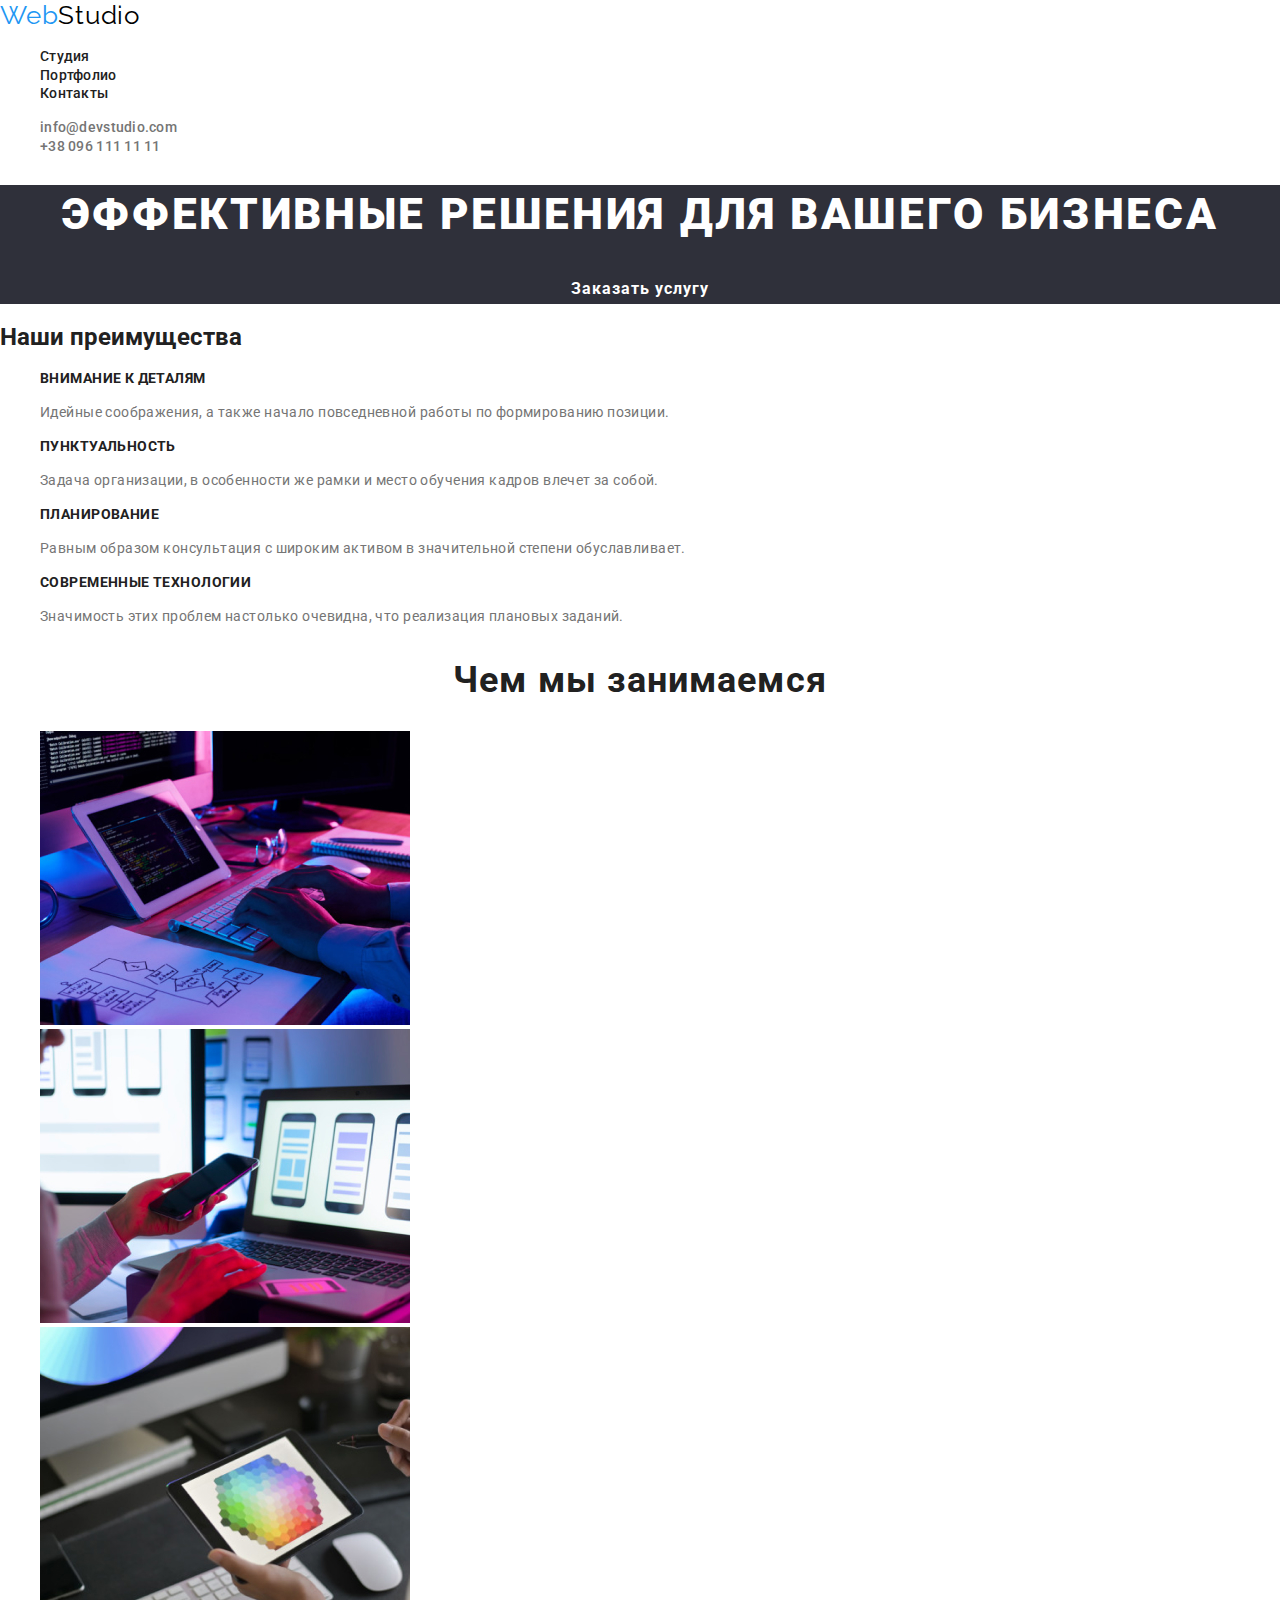
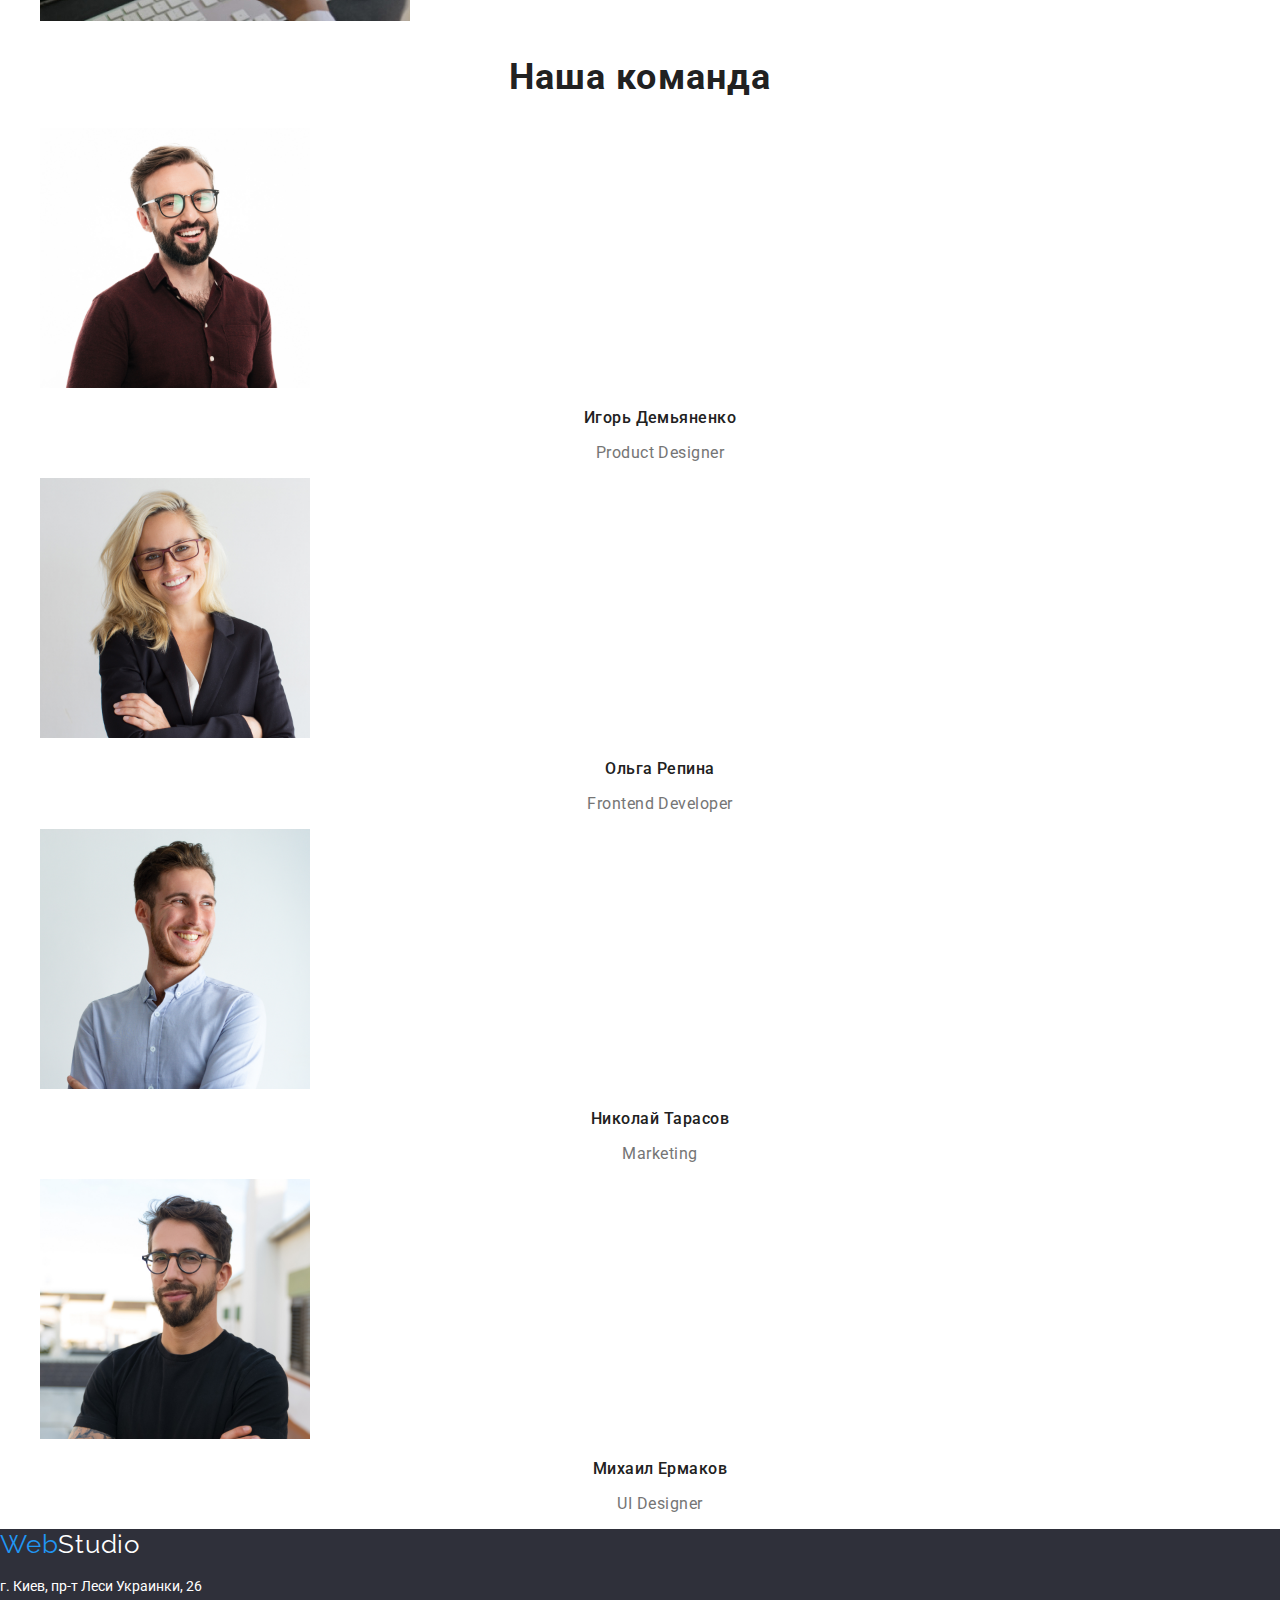
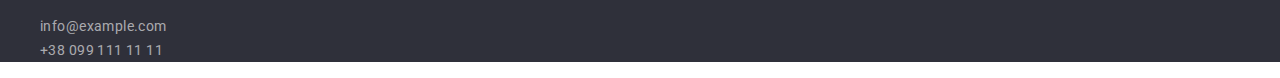
<file: index.html>
<!DOCTYPE html>
<html lang="ru">
  <head>
    <meta charset="UTF-8" />
    <meta name="viewport" content="width=device-width, initial-scale=1.0" />
    <title>goit-markup-hw-02</title>
    <link rel="preconnect" href="https://fonts.gstatic.com" />
    <link
      href="https://fonts.googleapis.com/css2?family=Raleway:wght@700&family=Roboto:wght@400;500;700;900&display=swap"
      rel="stylesheet"
    />
    <link rel="stylesheet" href="./css/modern-normalize.css" />
    <link rel="stylesheet" href="./css/common.css" />
    <link rel="stylesheet" href="./css/main.css" />
  </head>
  <body>
    <!-- Header -->
    <header>
      <nav>
        <a href="./index.html" class="logo"
          ><span class="logo-web">Web</span>Studio</a
        >
        <ul>
          <li><a href="./index.html" class="link link-visited">Студия</a></li>
          <li><a href="portfolio.html" class="link">Портфолио</a></li>
          <li><a href="" class="link">Контакты</a></li>
        </ul>
      </nav>
      <address>
        <ul>
          <li>
            <a href="mailto:info@devstudio.com" class="contacts-header"
              >info@devstudio.com</a
            >
          </li>
          <li>
            <a href="tel:+380961111111" class="contacts-header"
              >+38 096 111 11 11</a
            >
          </li>
        </ul>
      </address>
    </header>

    <main>
      <!-- Герой -->
      <section class="hero">
        <h1 class="hero-title">Эффективные решения для вашего бизнеса</h1>
        <a href="" class="order-button">Заказать услугу</a>
      </section>

      <!-- Наши преимущества -->
      <section>
        <h2 class="visually-hidden">Наши преимущества</h2>
        <ul>
          <li>
            <h3 class="advantage-title">Внимание к деталям</h3>
            <p class="advantage-text">
              Идейные соображения, а также начало повседневной работы по
              формированию позиции.
            </p>
          </li>
          <li>
            <h3 class="advantage-title">Пунктуальность</h3>
            <p class="advantage-text">
              Задача организации, в особенности же рамки и место обучения кадров
              влечет за собой.
            </p>
          </li>
          <li>
            <h3 class="advantage-title">Планирование</h3>
            <p class="advantage-text">
              Равным образом консультация с широким активом в значительной
              степени обуславливает.
            </p>
          </li>
          <li>
            <h3 class="advantage-title">Современные технологии</h3>
            <p class="advantage-text">
              Значимость этих проблем настолько очевидна, что реализация
              плановых заданий.
            </p>
          </li>
        </ul>
      </section>

      <!-- Чем мы занимаемся  -->
      <section>
        <h2 class="section-title">Чем мы занимаемся</h2>
        <ul>
          <li>
            <a href=""
              ><img
                src="./images/img1.jpg"
                alt="человек печатает на клавиатуре"
                width="370"
                height="294"
            /></a>
          </li>
          <li>
            <a href=""
              ><img
                src="./images/img2.jpg"
                alt="человек держит телефон"
                width="370"
                height="294"
            /></a>
          </li>
          <li>
            <a href=""
              ><img
                src="./images/img3.jpg"
                alt="человек держит планшет"
                width="370"
                height="294"
            /></a>
          </li>
        </ul>
      </section>

      <!-- Наша команда -->
      <section>
        <h2 class="section-title">Наша команда</h2>
        <ul>
          <li>
            <img
              src="./images/igor.jpg"
              alt="Фото Игоря Демьяненко"
              width="270"
              height="260"
            />
            <h3 class="card-title">Игорь Демьяненко</h3>
            <p class="position">Product Designer</p>
          </li>
          <li>
            <img
              src="./images/olga.jpg"
              alt="Фото Ольги Репиной"
              width="270"
              height="260"
            />
            <h3 class="card-title">Ольга Репина</h3>
            <p class="position">Frontend Developer</p>
          </li>
          <li>
            <img
              src="./images/nikolai.jpg"
              alt="Фото Николая Тарасова"
              width="270"
              height="260"
            />
            <h3 class="card-title">Николай Тарасов</h3>
            <p class="position">Marketing</p>
          </li>
          <li>
            <img
              src="./images/mihail.jpg"
              alt="Фото Михаила Ермакова"
              width="270"
              height="260"
            />
            <h3 class="card-title">Михаил Ермаков</h3>
            <p class="position">UI Designer</p>
          </li>
        </ul>
      </section>
    </main>

    <!-- Footer -->
    <footer class="footer">
      <a href="./index.html" class="logo"
        ><span class="logo-web">Web</span
        ><span class="logo-studio">Studio</span></a
      >
      <address>
        <p class="office-address">г. Киев, пр-т Леси Украинки, 26</p>
        <ul>
          <li>
            <a href="mailto:info@example.com" class="contacts-footer"
              >info@example.com</a
            >
          </li>
          <li>
            <a href="tel:+380991111111" class="contacts-footer"
              >+38 099 111 11 11</a
            >
          </li>
        </ul>
      </address>
    </footer>
  </body>
</html>
</file>
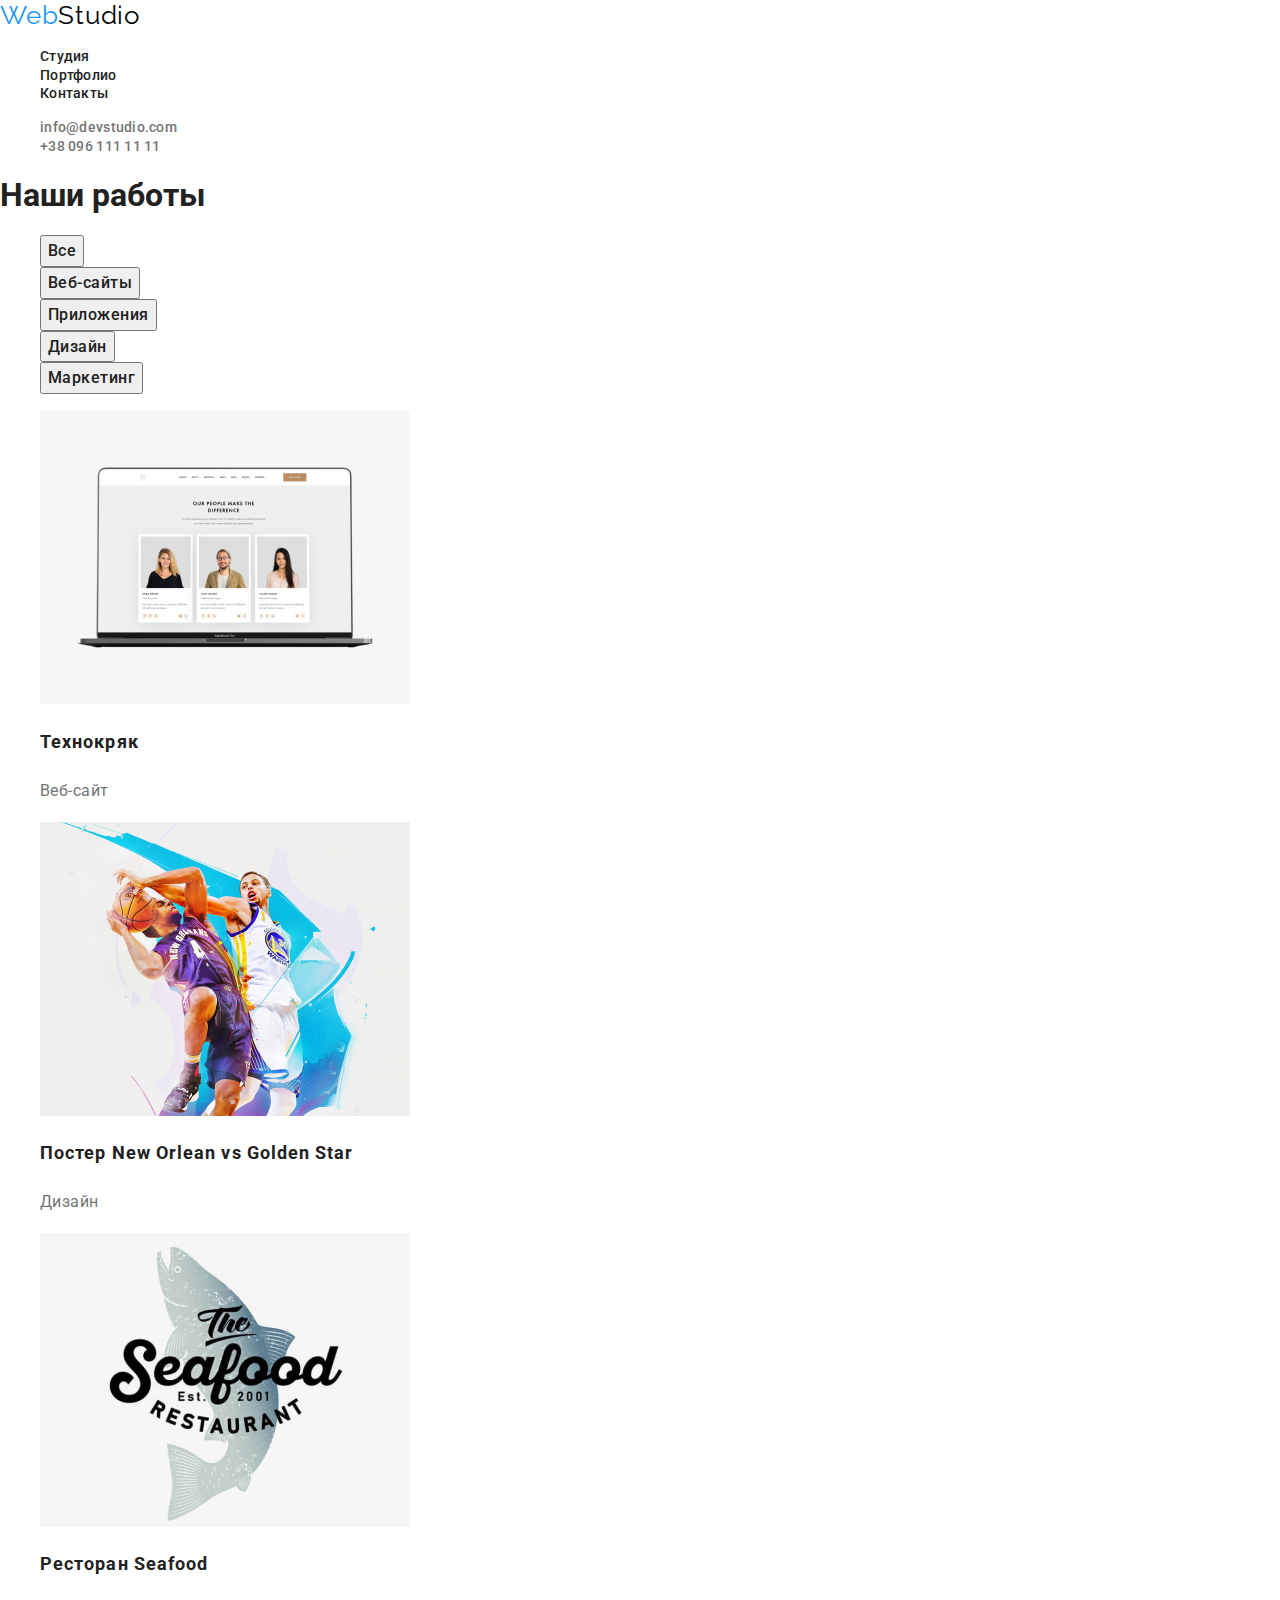
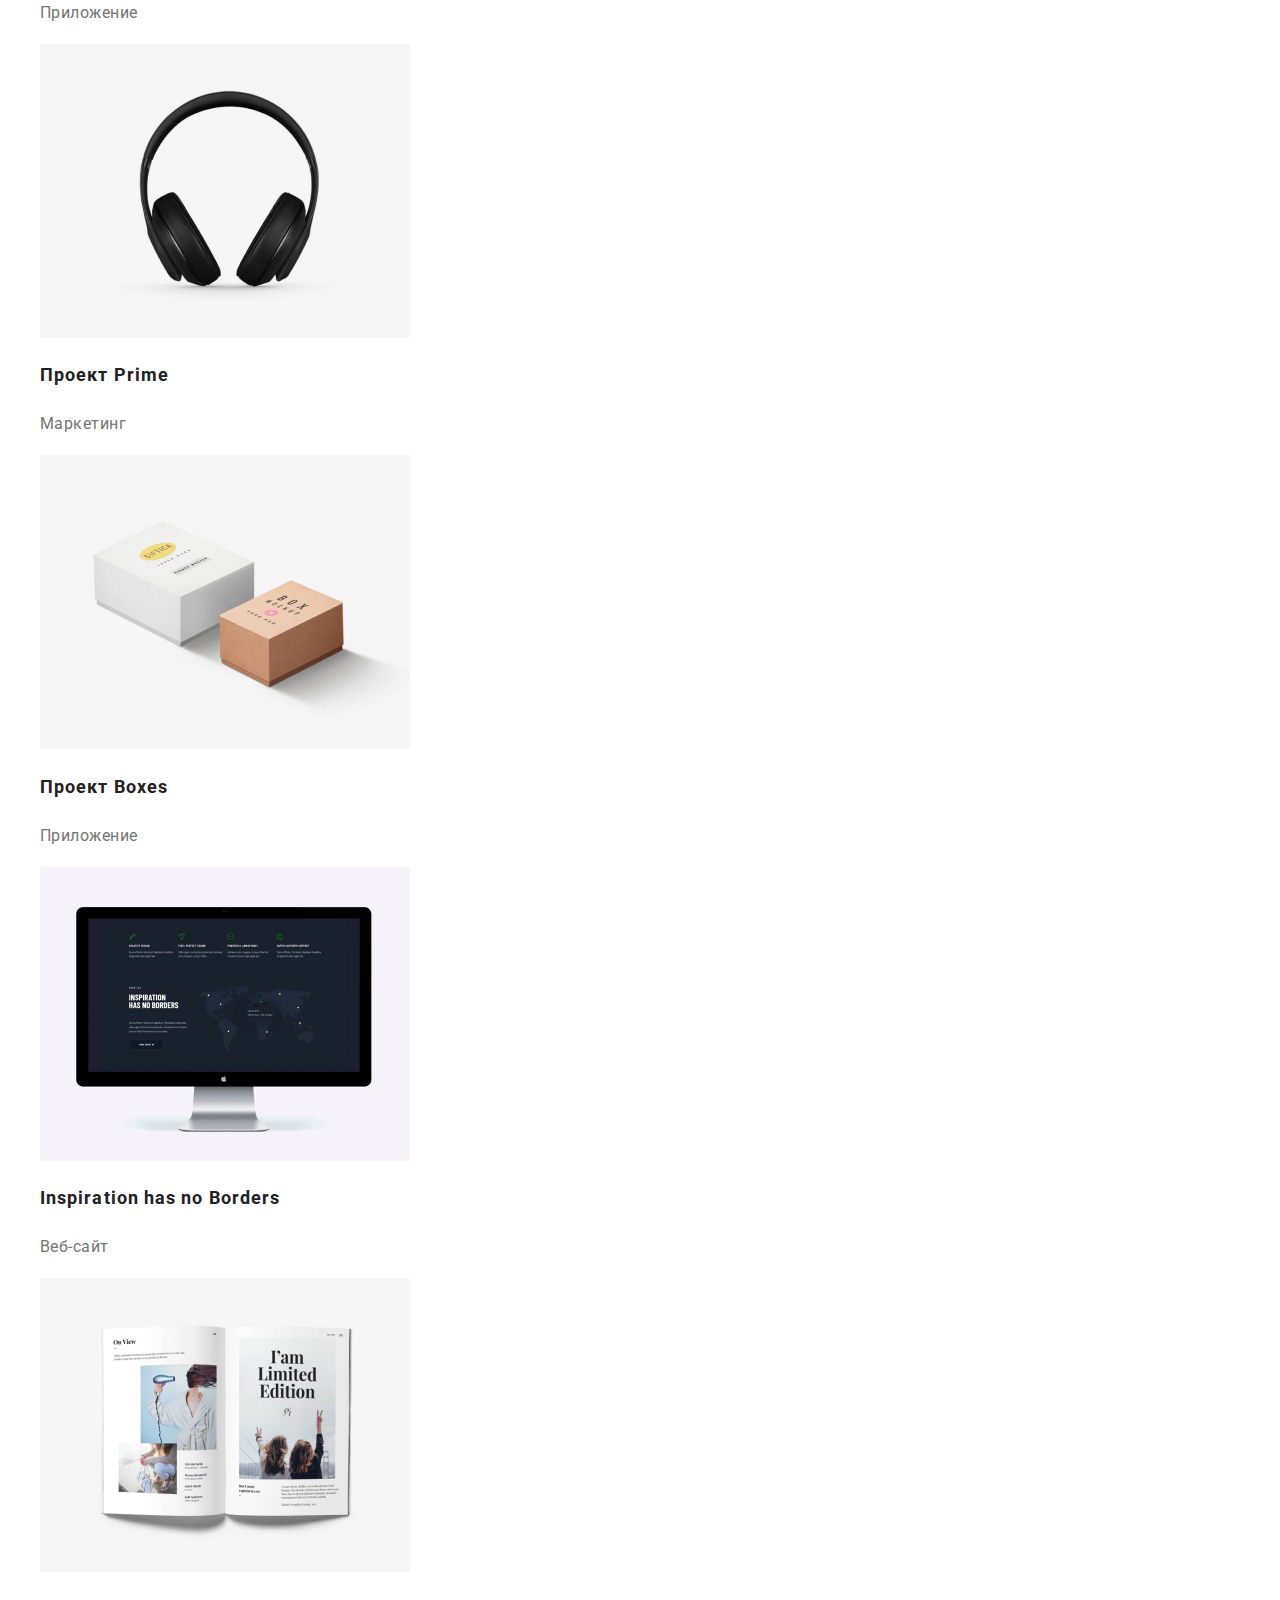
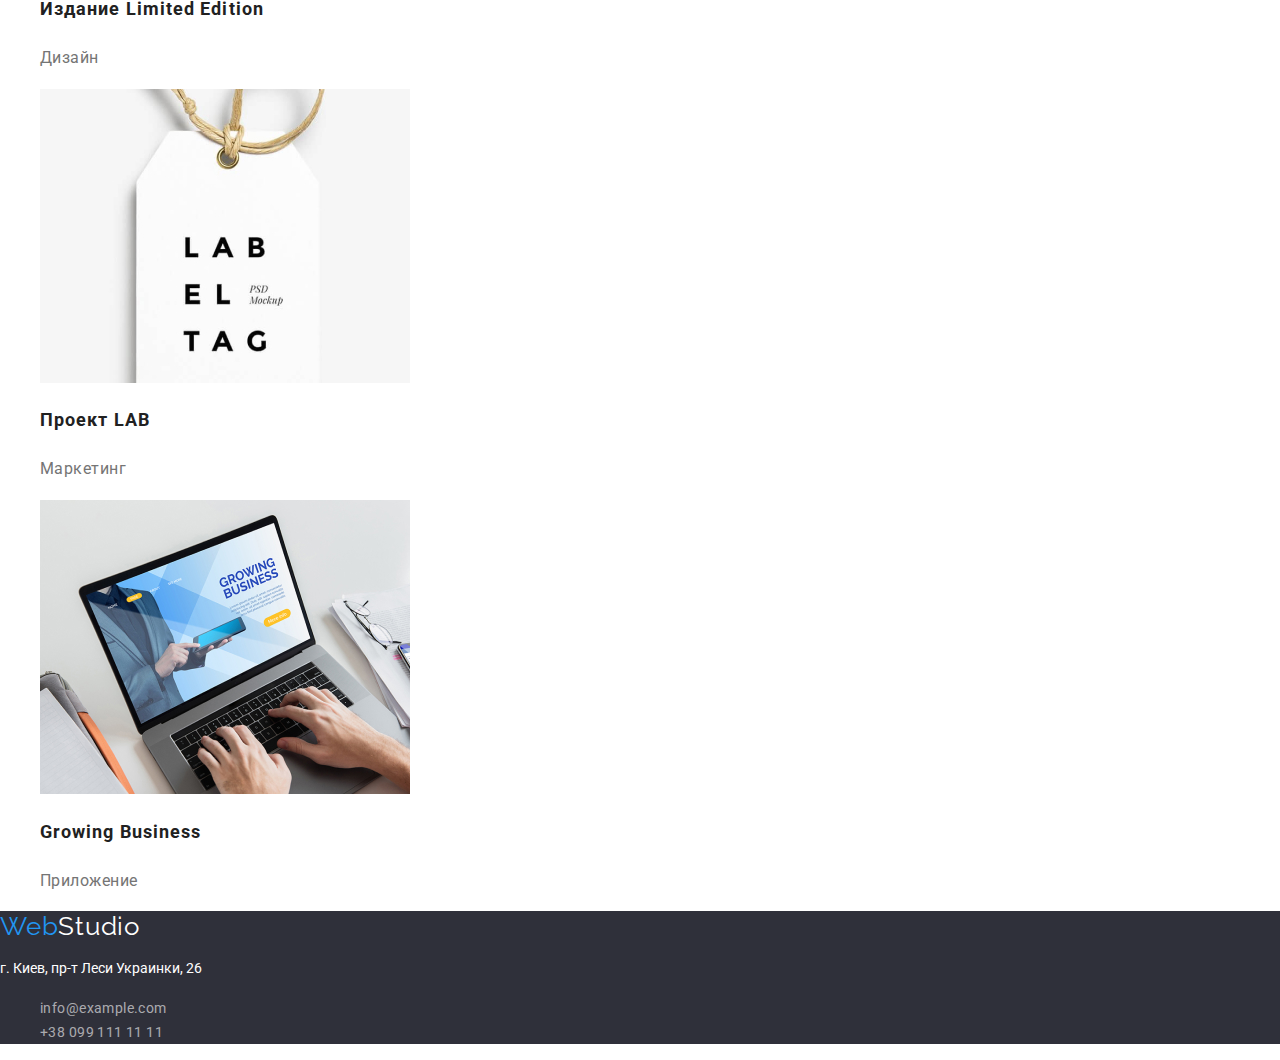
<file: portfolio.html>
<!DOCTYPE html>
<html lang="ru">
  <head>
    <meta charset="UTF-8" />
    <meta name="viewport" content="width=device-width, initial-scale=1.0" />
    <title>Portfolio</title>
    <link rel="preconnect" href="https://fonts.gstatic.com" />
    <link
      href="https://fonts.googleapis.com/css2?family=Raleway:wght@700&family=Roboto:wght@400;500;700;900&display=swap"
      rel="stylesheet"
    />
    <link rel="stylesheet" href="./css/modern-normalize.css" />
    <link rel="stylesheet" href="./css/common.css" />
    <link rel="stylesheet" href="./css/portfolio.css" />
  </head>
  <body>
    <!-- Header -->
    <header>
      <nav>
        <a href="./index.html" class="logo"
          ><span class="logo-web">Web</span>Studio</a
        >
        <ul>
          <li><a href="./index.html" class="link">Студия</a></li>
          <li>
            <a href="portfolio.html" class="link link-visited">Портфолио</a>
          </li>
          <li><a href="" class="link">Контакты</a></li>
        </ul>
      </nav>
      <address>
        <ul>
          <li>
            <a href="mailto:info@devstudio.com" class="contacts-header"
              >info@devstudio.com</a
            >
          </li>
          <li>
            <a href="tel:+380961111111" class="contacts-header"
              >+38 096 111 11 11</a
            >
          </li>
        </ul>
      </address>
    </header>

    <!-- Main -->
    <main>
      <!-- Фильтр -->
      <section class="filter">
        <h1 class="visually-hidden">Наши работы</h1>
        <ul>
          <li><button type="button" class="button">Все</button></li>
          <li><button type="button" class="button">Веб-сайты</button></li>
          <li><button type="button" class="button">Приложения</button></li>
          <li><button type="button" class="button">Дизайн</button></li>
          <li><button type="button" class="button">Маркетинг</button></li>
        </ul>
      </section>

      <!-- Наши работы -->
      <section>
        <ul>
          <li>
            <img src="./images/tehno.jpg" alt="Технокряк" width="370" />
            <h2 class="card-title">Технокряк</h2>
            <p class="type-project">Веб-сайт</p>
          </li>
          <li>
            <img
              src="./images/new-orlean.jpg"
              alt="Постер New Orlean vs Golden Star"
              width="370"
            />
            <h2 class="card-title">Постер New Orlean vs Golden Star</h2>
            <p class="type-project">Дизайн</p>
          </li>
          <li>
            <img
              src="./images/seafood.jpg"
              alt="Ресторан Seafood"
              width="370"
            />
            <h2 class="card-title">Ресторан Seafood</h2>
            <p class="type-project">Приложение</p>
          </li>
          <li>
            <img src="./images/prime.jpg" alt="Проект Prime" width="370" />
            <h2 class="card-title">Проект Prime</h2>
            <p class="type-project">Маркетинг</p>
          </li>
          <li>
            <img src="./images/boxes.jpg" alt="Проект Boxes" width="370" />
            <h2 class="card-title">Проект Boxes</h2>
            <p class="type-project">Приложение</p>
          </li>
          <li>
            <img
              src="./images/inspiration.jpg"
              alt="Inspiration has no Borders"
              width="370"
            />
            <h2 class="card-title">Inspiration has no Borders</h2>
            <p class="type-project">Веб-сайт</p>
          </li>
          <li>
            <img
              src="./images/limited-edition.jpg"
              alt="Издание Limited Edition"
              width="370"
            />
            <h2 class="card-title">Издание Limited Edition</h2>
            <p class="type-project">Дизайн</p>
          </li>
          <li>
            <img src="./images/lab.jpg" alt="Проект LAB" width="370" />
            <h2 class="card-title">Проект LAB</h2>
            <p class="type-project">Маркетинг</p>
          </li>
          <li>
            <img
              src="./images/growing-business.jpg"
              alt="Growing Business"
              width="370"
            />
            <h2 class="card-title">Growing Business</h2>
            <p class="type-project">Приложение</p>
          </li>
        </ul>
      </section>
    </main>

    <!-- Footer -->
    <footer class="footer">
      <a href="./index.html" class="logo"
        ><span class="logo-web">Web</span
        ><span class="logo-studio">Studio</span></a
      >
      <address>
        <p class="office-address">г. Киев, пр-т Леси Украинки, 26</p>
        <ul>
          <li>
            <a href="mailto:info@example.com" class="contacts-footer"
              >info@example.com</a
            >
          </li>
          <li>
            <a href="tel:+380991111111" class="contacts-footer"
              >+38 099 111 11 11</a
            >
          </li>
        </ul>
      </address>
    </footer>
  </body>
</html>
</file>
<file: css/common.css>
:root {
  /* Text color */
  --logo-basic: #000000;
  --logo-web: #2196f3;
  --main-text-color: #212121;
  --secondary-text-color: #757575;
  --hover-color: #2196f3;
  --logo-studio-footer: #ffffff;
  --office-address-color: #ffffff;
  --contacts-footer-color: rgba(255, 255, 255, 0.6);

  --hero-title-color: #ffffff;
  --hero-button-color: #ffffff;

  --filter-button-hover-color: #ffffff;

  /* Hero block */
  --hero-color: #2f303a;

  /* Footer block */
  --footer-color: #2f303a;
}

body {
  font-family: 'Roboto', sans-serif;
  color: var(--main-text-color);
}

li {
  list-style: none;
}

a {
  text-decoration: none;
}

address {
  font-style: normal;
}

/*  Logo */
.logo {
  font-family: 'Raleway', sans-serif;

  font-size: 26px;
  line-height: 1.2;
  letter-spacing: 0.03em;

  color: var(--logo-basic);
}

.logo-web {
  color: var(--logo-web);
}

/* Main navigation */
.link {
  font-weight: 500;
  font-size: 14px;
  line-height: 1.15;
  letter-spacing: 0.02em;

  color: var(--main-text-color);
}

.link:hover,
.link:focus,
.link-visited:visited {
  color: var(--hover-color);
}

/* Contacts header */
.contacts-header {
  font-weight: 500;
  font-size: 14px;
  line-height: 1.15;
  letter-spacing: 0.02em;

  color: var(--secondary-text-color);
}

.contacts-header:hover,
.contacts-header:focus {
  color: var(--hover-color);
}

/* Main */
.section-title {
  font-weight: 700;
  font-size: 36px;
  line-height: 1.17;
  text-align: center;
  letter-spacing: 0.03em;
}

/* Footer */
.footer {
  background-color: var(--footer-color);
}

.logo-studio {
  color: var(--logo-studio-footer);
}

.office-address {
  font-weight: 400;
  font-size: 14px;
  line-height: 1.71;

  color: var(--office-address-color);
}

.contacts-footer {
  font-weight: 400;
  font-size: 14px;
  line-height: 1.71;
  letter-spacing: 0.03em;

  color: var(--contacts-footer-color);
}
</file>
<file: css/main.css>
/* Герой */
.hero {
  background-color: var(--hero-color);
}

.hero-title {
  font-weight: 900;
  font-size: 44px;
  line-height: 1.36;
  text-align: center;
  letter-spacing: 0.06em;
  text-transform: uppercase;

  color: var(--hero-title-color);
}

.order-button {
  font-weight: 700;
  font-size: 16px;
  line-height: 1.87;
  text-align: center;
  letter-spacing: 0.06em;
  display: block;

  color: var(--hero-button-color);
}

/* Наши преимущества */

.advantage-title {
  font-weight: 700;
  font-size: 14px;
  line-height: 1.14;
  letter-spacing: 0.03em;
  text-transform: uppercase;
}

.advantage-text {
  font-weight: 400;
  font-size: 14px;
  line-height: 1.71;
  letter-spacing: 0.03em;

  color: var(--secondary-text-color);
}

/* Наша команда */
.card-title {
  font-weight: 500;
  font-size: 16px;
  line-height: 1.19;
  text-align: center;
  letter-spacing: 0.03em;
}

.position {
  font-weight: 400;
  font-size: 16px;
  line-height: 1.19;
  text-align: center;
  letter-spacing: 0.03em;

  color: var(--secondary-text-color);
}
</file>
<file: css/portfolio.css>
/* Фильтр */
.button {
  font-weight: 500;
  font-size: 16px;
  line-height: 1.62;
  letter-spacing: 0.03em;

  color: var(--main-text-color);
}

.button:hover,
.button:focus {
  color: var(--filter-button-hover-color);
}

/* Наши работы */

.card-title {
  font-weight: 700;
  font-size: 18px;
  line-height: 2;
  letter-spacing: 0.06em;
}

.type-project {
  font-weight: 400;
  font-size: 16px;
  line-height: 1.87;
  letter-spacing: 0.03em;

  color: var(--secondary-text-color);
}
</file>
